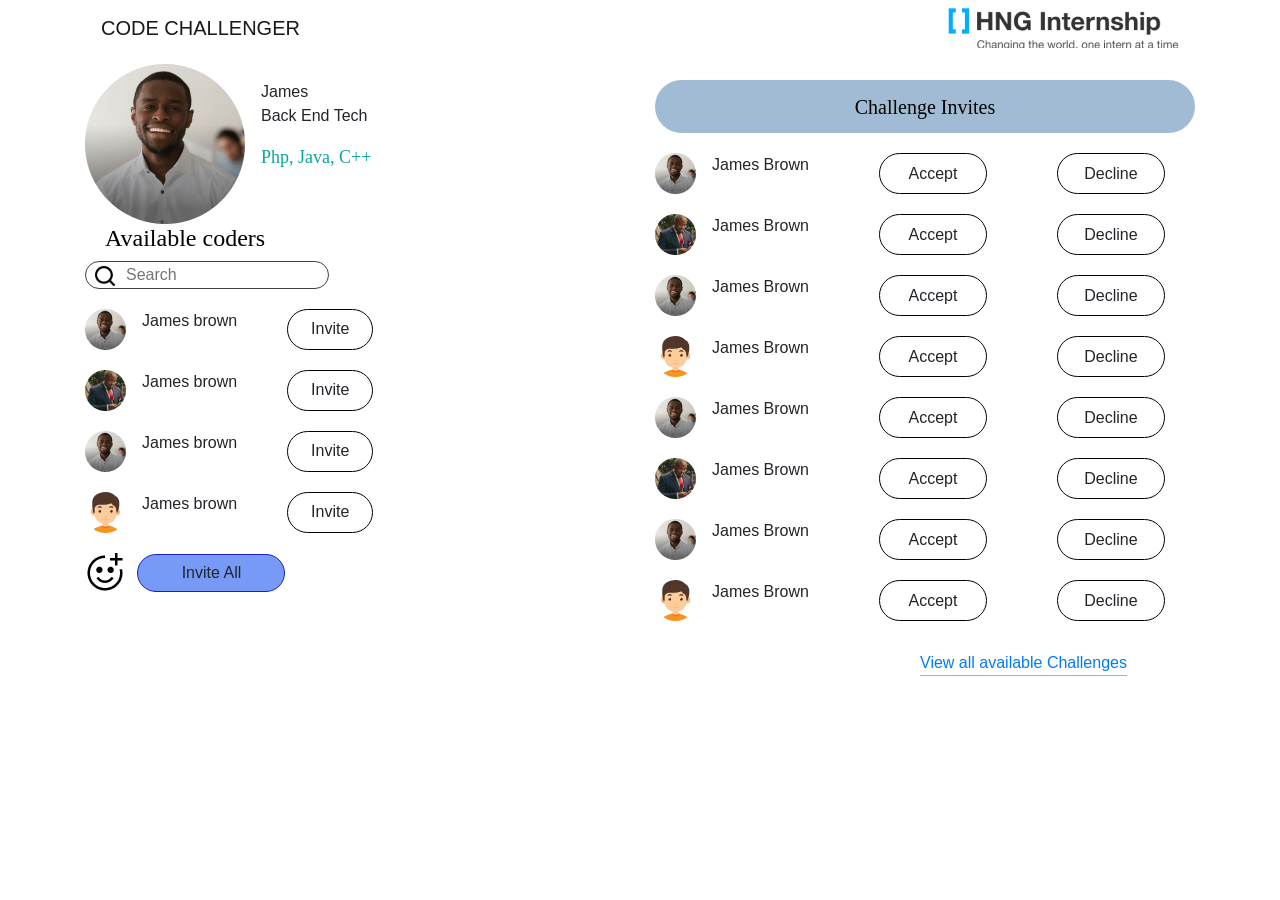
<file: index.html>
<!DOCTYPE html>
<html lang="en">
  <head>
    <meta charset="UTF-8" />
    <meta name="viewport" content="width=device-width, initial-scale=1.0" />
    <link rel="stylesheet" href="style.css">
    <title>Coding challenge</title>
    <link
      rel="stylesheet"
      href="https://stackpath.bootstrapcdn.com/bootstrap/4.5.0/css/bootstrap.min.css"
      integrity="sha384-9aIt2nRpC12Uk9gS9baDl411NQApFmC26EwAOH8WgZl5MYYxFfc+NcPb1dKGj7Sk"
      crossorigin="anonymous"
    />
  </head>
  <body>
      
        <div class="header">
            <div class="container">
            <nav class="navbar navbar-light ">
                <a class="navbar-brand">CODE CHALLENGER</a>
                <img src="./assets/hnglogo.png" class="logo-right">
            </nav>
        </div>
      </div>
     
      <div class="container">
          <div class="row">
              <div class="col-md-6 pt-2">
                <div class="d-flex">
                    <img src="./assets/picture1.png" class="pic1">
                    <div>
                    <p class="mt-3 ml-3">James<br>Back End Tech</p>
                    <p class=" ml-3 lang">Php, Java, C++</p>
                    </div>
                </div>
                <h4>Available coders</h4>
                <img src="./assets/search.png" class="searchicon">
                <input type="search" placeholder="Search" class="search">
               
                <div class="d-flex">
                    <div>
                        <div class="image d-flex">
                            <img src="./assets/picture2.png" >
                            <p class="ml-3">James brown</p>
                            <button class="come btn">Invite</button>
                        </div>
                        <div class="image d-flex">
                            <img src="./assets/picture3.png">
                            <p class="ml-3">James brown</p>
                            <button class="come btn">Invite</button>
                        </div>
                        <div class="image d-flex">
                            <img src="./assets/picture2.png">
                            <p class="ml-3">James brown</p>
                            <button class="come btn">Invite</button>
                        </div>
                        <div class="image d-flex">
                            <img src="./assets/picture4.png">
                            <p class="ml-3">James brown</p>
                            <button class="come btn">Invite</button>
                        </div>
                        <img src="./assets/emojiadd.png" class="mr-2 emoji">
                        <button class="btn  invite">Invite All</button>
                        
                    </div>
                </div>
              </div>
              <div class="col-md-6 pt-4 right">
                <button role="text" class="btn challenge">Challenge Invites</button>
                <div>
                    <div class="image d-flex">
                        <img src="./assets/picture2.png" class="james">
                        <p class="ml-3">James Brown</p>
                        <button class="btn btn-accept ">Accept</button>
                        <button class="btn btn-decline">Decline</button>
                    </div>
                    <div class="image d-flex">
                        <img src="./assets/picture3.png" class="james">
                        <p class="ml-3">James Brown</p>
                        <button class="btn btn-accept ">Accept</button>
                        <button class="btn btn-decline">Decline</button>
                    </div>
                    <div class="image d-flex">
                        <img src="./assets/picture2.png" class="james">
                        <p class="ml-3">James Brown</p>
                        <button class="btn btn-accept">Accept</button>
                        <button class="btn btn-decline">Decline</button>
                    </div>
                    <div class="image d-flex">
                        <img src="./assets/picture4.png" class="james">
                        <p class="ml-3">James Brown</p>
                        <button class="btn btn-accept">Accept</button>
                        <button class="btn btn-decline">Decline</button>
                    </div>
                    <div class="image d-flex">
                        <img src="./assets/picture2.png" class="james">
                        <p class="ml-3">James Brown</p>
                        <button class="btn btn-accept">Accept</button>
                        <button class="btn btn-decline">Decline</button>
                    </div>
                    <div class="image d-flex">
                        <img src="./assets/picture3.png" class="james">
                        <p class="ml-3">James Brown</p>
                        <button class="btn btn-accept">Accept</button>
                        <button class="btn btn-decline">Decline</button>
                    </div>
                    <div class="image d-flex">
                        <img src="./assets/picture2.png" class="james">
                        <p class="ml-3">James Brown</p>
                        <button class="btn btn-accept">Accept</button>
                        <button class="btn btn-decline">Decline</button>
                    </div>
                    <div class="image d-flex">
                        <img src="./assets/picture4.png" class="james">
                        <p class="ml-3">James Brown</p>
                        <button class="btn btn-accept">Accept</button>
                        <button class="btn btn-decline">Decline</button>
                    </div>
                </div>          
            </div>
            <a href="#" class="view ">View all available Challenges</a>
          </div>
      </div>









    
    <script
      src="https://code.jquery.com/jquery-3.5.1.slim.min.js"
      integrity="sha384-DfXdz2htPH0lsSSs5nCTpuj/zy4C+OGpamoFVy38MVBnE+IbbVYUew+OrCXaRkfj"
      crossorigin="anonymous"
    ></script>
    <script
      src="https://cdn.jsdelivr.net/npm/popper.js@1.16.0/dist/umd/popper.min.js"
      integrity="sha384-Q6E9RHvbIyZFJoft+2mJbHaEWldlvI9IOYy5n3zV9zzTtmI3UksdQRVvoxMfooAo"
      crossorigin="anonymous"
    ></script>
    <script
      src="https://stackpath.bootstrapcdn.com/bootstrap/4.5.0/js/bootstrap.min.js"
      integrity="sha384-OgVRvuATP1z7JjHLkuOU7Xw704+h835Lr+6QL9UvYjZE3Ipu6Tp75j7Bh/kR0JKI"
      crossorigin="anonymous"
    ></script>
  </body>
</html>
</file>
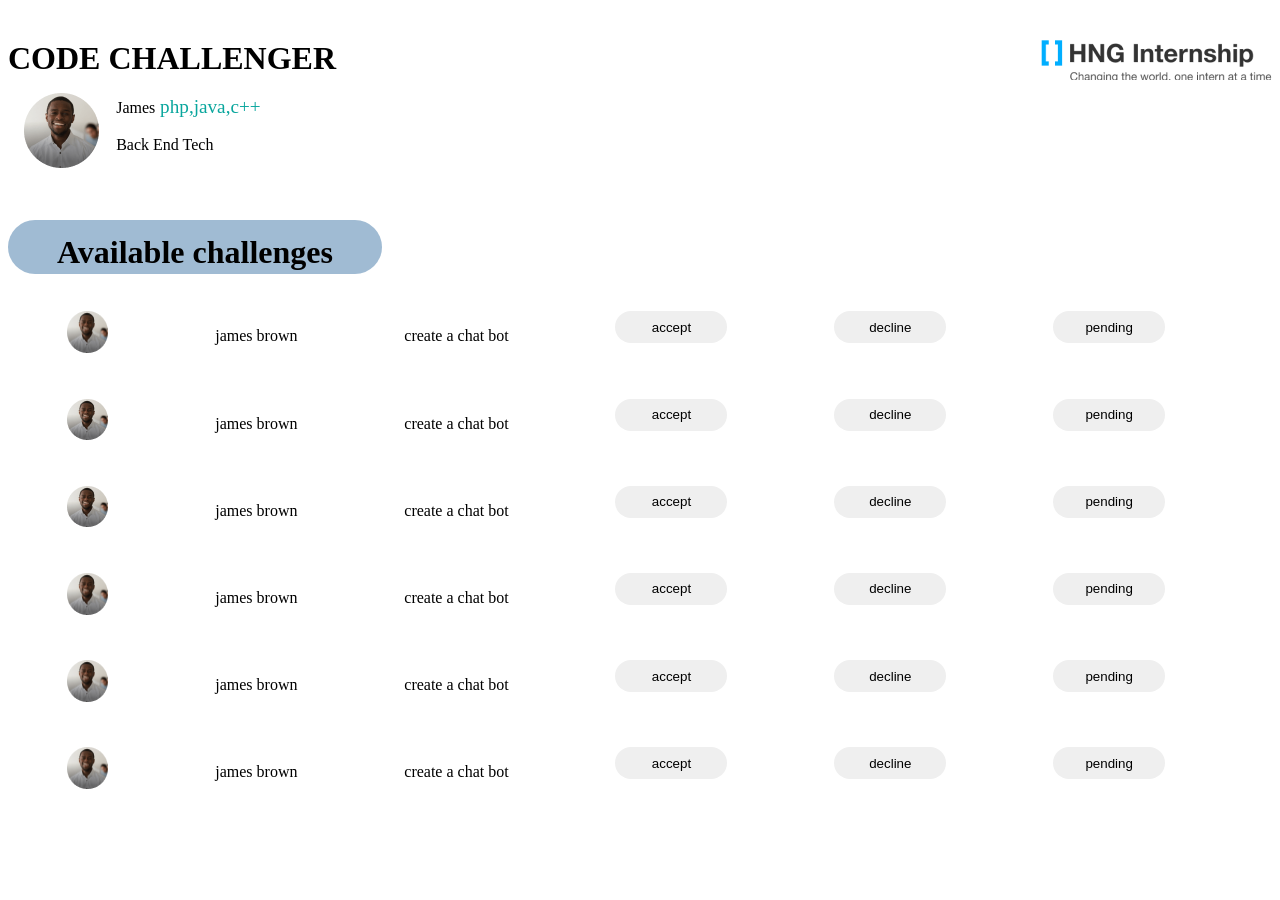
<file: challenges.html>
<!DOCTYPE html>
<html lang="en">
<head>
    <meta charset="UTF-8">
    <meta name="viewport" content="width=<device-width>, initial-scale=1.0">
        <link rel="stylesheet" type="text/css" href="./main.css">
    <title>Available Challenges</title>
   
</head>
<body>
    <main>
       <div class="header">
           <div class="CodeChallenger">
               <h3>CODE CHALLENGER</h3>
               <div class="avatar">
                    <img src="./Ellipse 1.png">
                    <div class="details">
                        <p class="james">James<span> php,java,c++</span></p>
                        <p class="BE">Back End Tech</p>
                    </div>
               </div>
           </div>
​
           <div class="hng">
               <img src="./brand-logo.png">
           </div>
       </div>
​
       <div class="AvailableChallenges">Available challenges</div>
​
       <div class="opponent">
           <img src="./Ellipse 6.png">
           <p>james brown</p>
           <p>create a chat bot</p>
           <button>accept</button>
           <button>decline</button>
           <button>pending</button>
       </div>
​
       <div class="opponent">
        <img src="./Ellipse 6.png">
        <p>james brown</p>
        <p>create a chat bot</p>
        <button>accept</button>
        <button>decline</button>
        <button>pending</button>
    </div>
​
    <div class="opponent">
        <img src="./Ellipse 6.png">
        <p>james brown</p>
        <p>create a chat bot</p>
        <button>accept</button>
        <button>decline</button>
        <button>pending</button>
    </div>
​
    <div class="opponent">
        <img src="./Ellipse 6.png">
        <p>james brown</p>
        <p>create a chat bot</p>
        <button>accept</button>
        <button>decline</button>
        <button>pending</button>
    </div>
​
    <div class="opponent">
        <img src="./Ellipse 6.png">
        <p>james brown</p>
        <p>create a chat bot</p>
        <button>accept</button>
        <button>decline</button>
        <button>pending</button>
    </div>
​
    <div class="opponent">
        <img src="./Ellipse 6.png">
        <p>james brown</p>
        <p>create a chat bot</p>
        <button>accept</button>
        <button>decline</button>
        <button>pending</button>
    </div>
    </main>
</body>
</html>
</file>
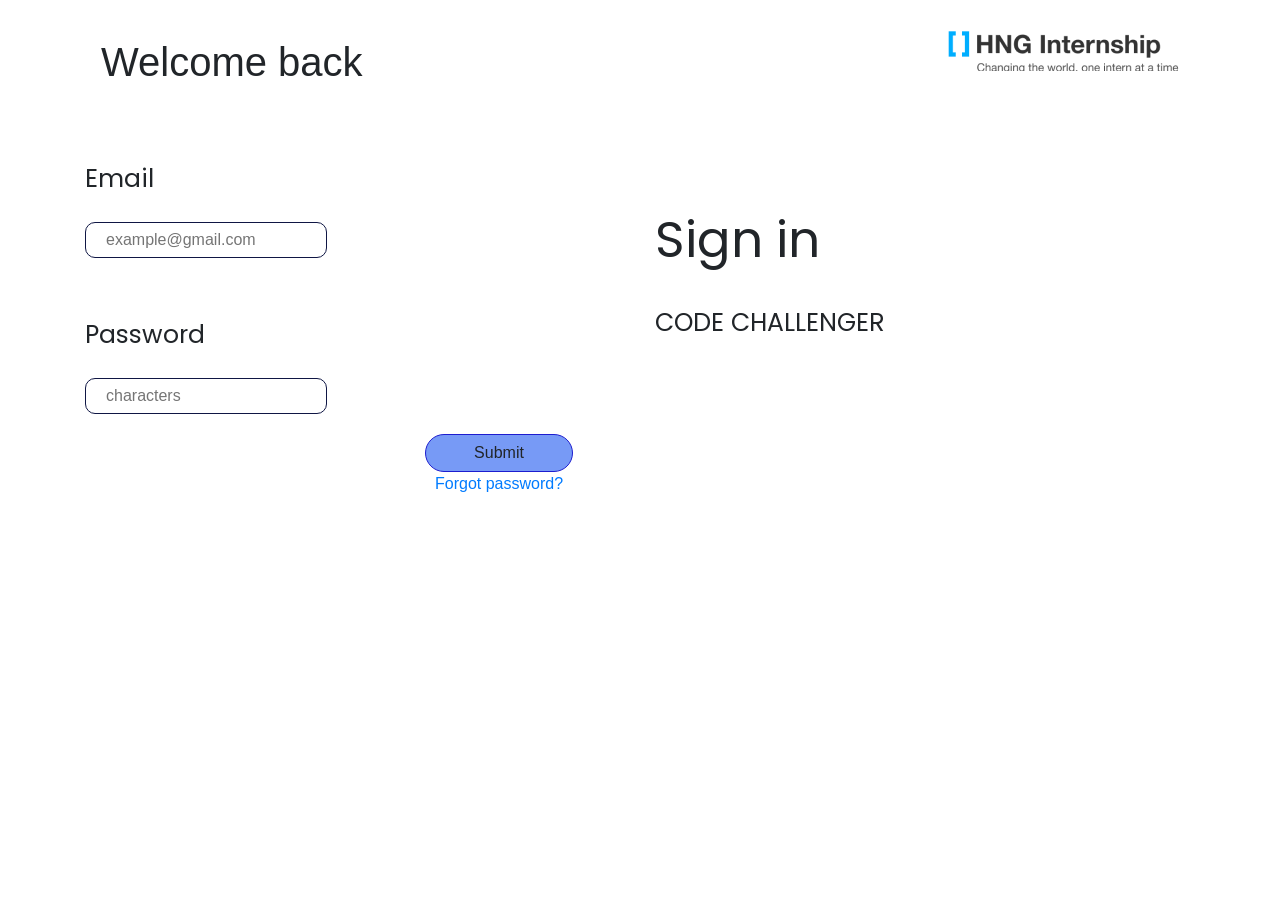
<file: login.html>
<!Doctype html>
<html lang="en">
  <head>
    <meta charset="utf-8">
    <meta name="viewport" content="width=device-width, initial-scale=1, shrink-to-fit=no">
    <link rel="stylesheet" href="https://stackpath.bootstrapcdn.com/bootstrap/4.5.0/css/bootstrap.min.css" integrity="sha384-9aIt2nRpC12Uk9gS9baDl411NQApFmC26EwAOH8WgZl5MYYxFfc+NcPb1dKGj7Sk" crossorigin="anonymous">
    <link rel="stylesheet" href="login.css">
    <title>Template</title>
  </head>
       <div class="container">
           <div class="landing-text ">
            <nav class="navbar navbar-light ">
               <h1>Welcome back</h1> 
                <img src="./assets/hnglogo.png" class="logo-right">
            </nav>
           </div>
           <div class="row">
               <div class="col colsm-6 m-0">
           <div class="username">
               <p class="email">Email</p>
               <input class="input" type="text" placeholder="example@gmail.com">
           </div>
           <div class="pass">
               <p class="password">Password</p>
               <input class="input" type="password" placeholder="characters">
           </div>
           <div class="login d-inline">
            <a href="index.html"> <button class="btn  submit">Submit</button></a>
            <p><a href="Forgot password?" class="forgot">Forgot password?</a></p>
        </div>

        </div>
        <div class="sign-in col p-0 m-0">
            <h2>Sign in</h2>
            <p class="title">CODE CHALLENGER</p>
        </div>
        </div>
        
    </div>
            
    
    
    <!-- jQuery first, then Popper.js, then Bootstrap JS -->
    <script src="https://stackpath.bootstrapcdn.com/bootstrap/4.5.0/js/bootstrap.min.js" integrity="sha384-OgVRvuATP1z7JjHLkuOU7Xw704+h835Lr+6QL9UvYjZE3Ipu6Tp75j7Bh/kR0JKI" crossorigin="anonymous"></script>
  </body>
</html>
</file>
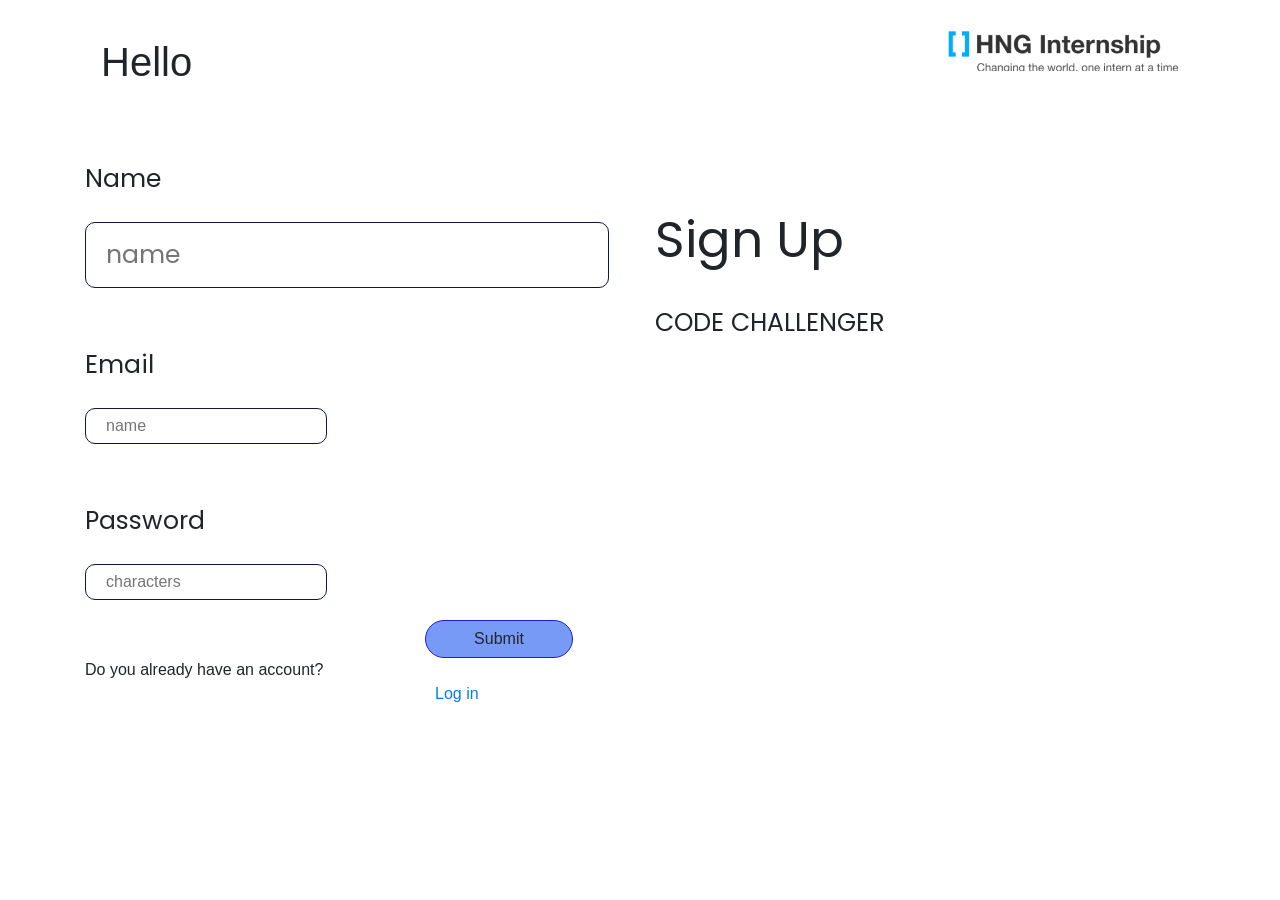
<file: registration.html>
<!Doctype html>
<html lang="en">
  <head>
    <meta charset="utf-8">
    <meta name="viewport" content="width=device-width, initial-scale=1, shrink-to-fit=no">
    <link rel="stylesheet" href="https://stackpath.bootstrapcdn.com/bootstrap/4.5.0/css/bootstrap.min.css" integrity="sha384-9aIt2nRpC12Uk9gS9baDl411NQApFmC26EwAOH8WgZl5MYYxFfc+NcPb1dKGj7Sk" crossorigin="anonymous">
    <link rel="stylesheet" href="registration.css">
    <title>REGISTRATION PAGE</title>
  </head>
       <div class="container">
           <div class="landing-text ">
            <nav class="navbar navbar-light ">
               <h1>Hello</h1> 
                <img src="./brand-logo.png" class="logo-right">
            </nav>
           </div>
           <div class="row">
               <div class="col colsm-6 m-0">
           <div class="inputName">
               <p class="name">Name</p>
               <input class="input" type="text" placeholder="name">
           </div>
           <div class="username">
               <p class="email">Email</p>
               <input class="input" type="text" placeholder="name">
           </div>
           <div class="pass">
               <p class="password">Password</p>
               <input class="input" type="password" placeholder="characters">
           </div>
           <div class="login d-inline">
            <a href="index.html"> <button class="btn  submit">Submit</button></a>
            <p> Do you already have an account?<a href="Forgot password?" class="forgot">Log in</a></p>
        </div>

        </div>
        <div class="sign-in col p-0 m-0">
            <h2>Sign Up</h2>
            <p class="title">CODE CHALLENGER</p>
        </div>
        </div>
        
    </div>
            
    
    
    <!-- jQuery first, then Popper.js, then Bootstrap JS -->
    <script src="https://stackpath.bootstrapcdn.com/bootstrap/4.5.0/js/bootstrap.min.js" integrity="sha384-OgVRvuATP1z7JjHLkuOU7Xw704+h835Lr+6QL9UvYjZE3Ipu6Tp75j7Bh/kR0JKI" crossorigin="anonymous"></script>
  </body>
</html>
</file>
<file: style.css>
.btn {
    text-decoration: none;
}
body{
    background-color: #E5E5E5;
}


.container .row .image .come{
    border: 1px solid #000000;
    box-sizing: border-box;
    border-radius: 30px;
    margin-left: 50px;
    width: 86px;
}
.container .row .image .come:hover{
    background: rgba(143, 168, 192, 0.52);
}
.container .row .image .btn-accept{
    border: 1px solid #000000;
    box-sizing: border-box;
    border-radius: 30px;
    margin-left: 70px;
    width: 108px;
}
.container .row .image .btn-accept:hover{
    background: green;
    color: white;
}
.container .row .image .btn-decline{  
    border: 1px solid #000000;
    box-sizing: border-box;
    border-radius: 30px;
    margin-left: 70px;
    width: 108px;
}
.container .row .image .btn-decline:hover{
    background-color: red;
}
.container .row .image{
    
    margin-top: 20px;
}
.container .row .challenge{
    background: rgba(19, 85, 146, 0.4);
    border-radius: 30px;
    width: 540px;
    height: 53px;
    font-family: Poppins;
    font-style: normal;
    font-weight: normal;
    font-size: 20px;
    color: #000000;
}
.container .row .invite{
    background: #779AF6;
    border: 1px solid #1D1DCF;
    box-sizing: border-box;
    border-radius: 30px;
    width: 148px;
    margin-top: 20px;
}

.container .row .emoji{
    margin-top: 20px;
}
.container .row .view{
    text-decoration: none;
    border-bottom: 1px solid #33E1ED;
    margin-left: 850px;
    margin-top: 30px;
}
.container .row .lang{
    
    font-family: Poppins;
    font-style: normal;
    font-weight: normal;
    font-size: 18px;
    line-height: 27px;
    color: #09A69D;
}
h4{
    font-family: Poppins;
    font-style: normal;
    font-weight: normal;
    font-size: 36px;
    line-height: 54px;
    color: #000000;
    margin-left: 20px;

}
.container .row .search{
    border: 1px solid #453E3E;
    box-sizing: border-box;
    border-radius: 30px;
    padding-left: 40px;
}
.container .row .searchicon{
    width: 20px;
    height: 20px;
    position: absolute;
    margin-left: 10px;
    margin-top: 5px;
}
@media only screen and (max-width: 700px){
    .container .row .right{
        width: 30vw !important;
    }
    .container .row .right .btn-accept{
        width: 70px;
        height: 40px;
        margin-left: 70px;
    }
    .container .row .right .btn-decline{
        width: 75px;
        height: 40px;
        margin-left: 20px;
    }
    .container .row .challenge{
        width: 200px;
        font-size: 15px;
    }
    .container .row .james{
        width: 37px;
        height: 35px;
    }
    .container .row .view{
       margin-left:  200px;
        
    }
}
</file>
<file: main.css>
@import url('https://fonts.google.com/css2?family=Poppins:Weights: 200, 400, 600&display=swap');

*{
    box-sizing:border-box;
}

main{
    font-family: 'poppins';
    font-size: 100%;
}

.header{
    display:flex;
    justify-content:space-between;
    font-family: 'poppins';
}

.header .CodeChallenger h3{
   font-size: 2rem;
}

.header .CodeChallenger .avatar{
    display: flex;
    align-content: center;
    margin-top: -2rem;
    margin-left: 1rem;
}

.header .CodeChallenger .avatar img{
    width: 4.7rem;
    height: 4.7rem;
    margin-top: 1rem;
}

.header .CodeChallenger .avatar p{
    margin-left: 17px;
    
}

.header .CodeChallenger .avatar .details .james span{
    font-size: 1.2rem;
    line-height: 1.7rem;
    color: #09A69D;
}

.header .CodeChallenger .avatar .details .BE{
    margin-top: 1rem;
}

.header .hng img{
    margin-top: 2rem;
}

.AvailableChallenges{
    width: 374px;
    height: 54px;
    font-style: normal;
    font-weight: bold;
     font-size: 2rem;
    line-height: 4rem;
    background: rgba(19, 85, 146, 0.4);
    border-radius: 2rem;
    text-align: center;
    margin-top: 2rem;
}

.opponent{
   
    display: flex;
    justify-content: space-evenly;
    align-content: center;
    margin-top: 1.2rem;
    margin-left: -3rem;
    
}

.opponent img{
    width: 2.6rem;
    height: 2.6rem;
}

.opponent button{
    width: 7rem;
    height: 2rem;
    border-radius: 2rem;
    border: 0;
}

.opponent button:hover{
    background-color: blue;
}
</file>
<file: login.css>
@import url('https://fonts.googleapis.com/css2?family=Montserrat:wght@100;200;300;400;500;600&family=Open+Sans:ital,wght@0,300;0,400;0,600;1,700;1,800&family=Poppins:wght@100;200;300;400;500;600&display=swap');

.email {
    padding-top: 50px;
    font-family: Poppins;
font-style: normal;
font-weight: normal;
font-size: 25px;
line-height: 54px;
}
.password {
    padding-top: 50px;
    font-family: Poppins;
font-style: normal;
font-weight: normal;
font-size: 25px;
line-height: 54px;
}
.input {
    border: 1px solid #0f1644;
    padding: 5px 20px;
    border-radius: 10px;
    color: #0f1644;
    text-decoration: none;
}
.login {
    padding: 30px 00px;
}
h1 {
    padding-top: 30px;
}
h2 {
    padding-top: 90px;
    font-family: Poppins;
    font-style: normal;
    font-weight: normal;
    font-size: 50px;
    line-height: 96px;
}
.title {
    font-family: Poppins;
font-style: normal;
font-weight: normal;
font-size: 25px;
line-height: 54px;
}
.login .btn{
    background: #779AF6;
    border: 1px solid #1D1DCF;
    box-sizing: border-box;
    border-radius: 30px;
    width: 148px;
    margin-top: 20px;
    margin-left: 340px;
}
.container .login .forgot{
    margin-left: 350px;
}

@media only screen and (max-width: 700px){
    .sign-in h2 {
        font-size: 30px;
        padding-left: 30px;
    }
    .input {
        padding: 5px;
    }
    .sign-in .title{
        font-size: 17px;
        padding-left: 30px;
    }
    .login .submit {
        margin-left: 0px;
        /* text-align: left; */
        margin-right: 70px;
    }
    .container .login{
        margin-right: 900px;
    }
    .email {
        font-size: 20px;
    }
    .password {
        font-size: 20px;
    }
    .container .login .forgot{
        margin-left: 10px;
    }
}
</file>
<file: registration.css>
@import url('https://fonts.googleapis.com/css2?family=Montserrat:wght@100;200;300;400;500;600&family=Open+Sans:ital,wght@0,300;0,400;0,600;1,700;1,800&family=Poppins:wght@100;200;300;400;500;600&display=swap');

.inputName{
    padding-top: 50px;
    font-family: Poppins;
font-style: normal;
font-weight: normal;
font-size: 25px;
line-height: 54px;
}

.email {
    padding-top: 50px;
    font-family: Poppins;
font-style: normal;
font-weight: normal;
font-size: 25px;
line-height: 54px;
}
.password {
    padding-top: 50px;
    font-family: Poppins;
font-style: normal;
font-weight: normal;
font-size: 25px;
line-height: 54px;
}
.input {
    border: 1px solid #0f1644;
    padding: 5px 20px;
    border-radius: 10px;
    color: #0f1644;
    text-decoration: none;
}
.login {
    padding: 30px 00px;
}
h1 {
    padding-top: 30px;
}
h2 {
    padding-top: 90px;
    font-family: Poppins;
    font-style: normal;
    font-weight: normal;
    font-size: 50px;
    line-height: 96px;
}
.title {
    font-family: Poppins;
font-style: normal;
font-weight: normal;
font-size: 25px;
line-height: 54px;
}
.login .btn{
    background: #779AF6;
    border: 1px solid #1D1DCF;
    box-sizing: border-box;
    border-radius: 30px;
    width: 148px;
    margin-top: 20px;
    margin-left: 340px;
}
.container .login .forgot{
    margin-left: 350px;
}

@media only screen and (max-width: 700px){
    .sign-in h2 {
        font-size: 30px;
        padding-left: 30px;
    }
    .input {
        padding: 5px;
    }
    .sign-in .title{
        font-size: 17px;
        padding-left: 30px;
    }
    .login .submit {
        margin-left: 0px;
        /* text-align: left; */
        margin-right: 70px;
    }
    .container .login{
        margin-right: 900px;
    }
    .email {
        font-size: 20px;
    }
    .password {
        font-size: 20px;
    }
    .container .login .forgot{
        margin-left: 10px;
    }
}
</file>
